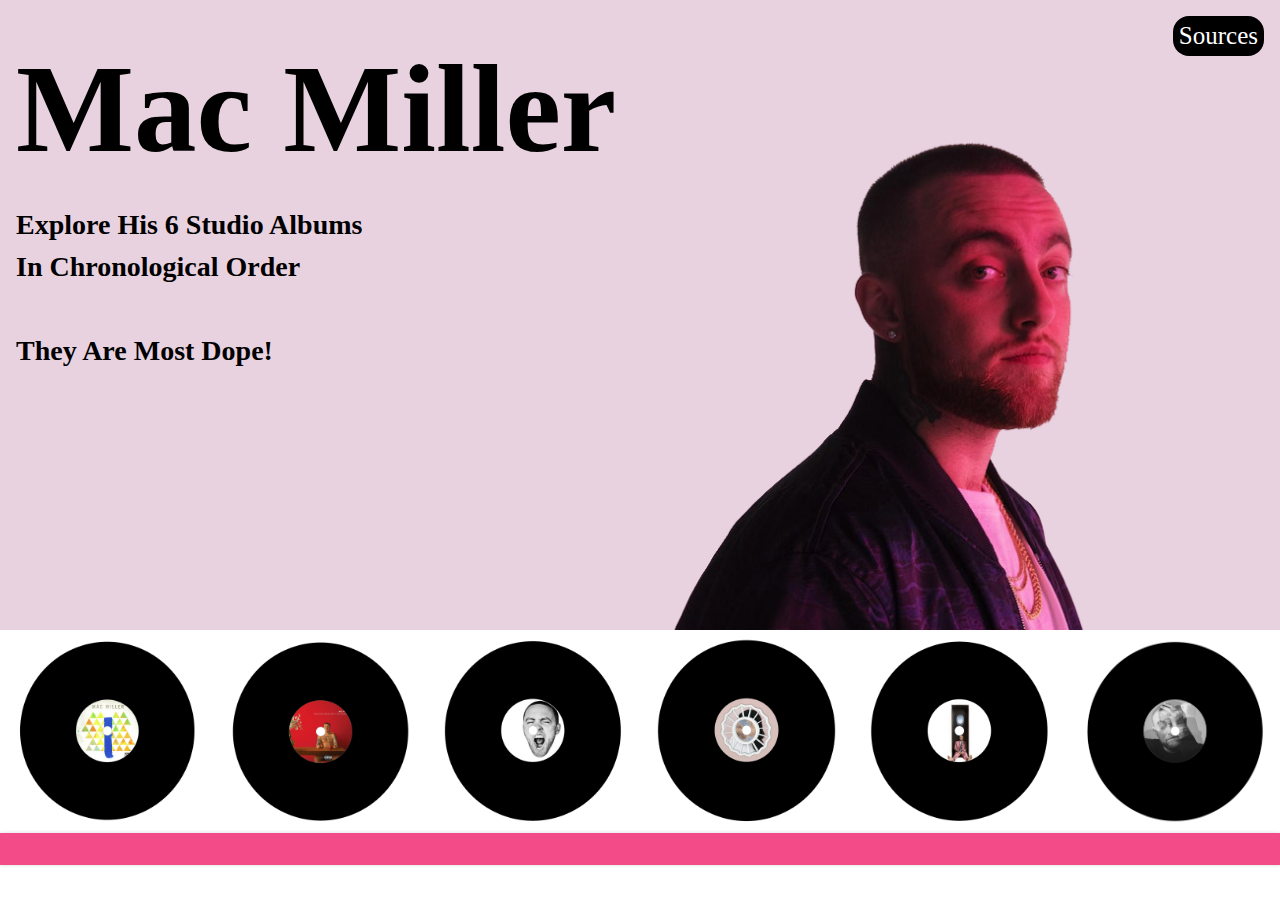
<file: index.html>
<!DOCTYPE html>
<html lang="en">
  <head>
    <meta charset="UTF-8" />
    <meta http-equiv="X-UA-Compatible" content="IE=edge" />
    <meta name="viewport" content="width=device-width, initial-scale=1.0" />
    <link rel="stylesheet" href="./css/reset.css" />
    <link rel="stylesheet" href="./css/main.css" />
    <script src="./js/main.js" defer></script>
    <title>Document</title>
  </head>
  <body>
    <!-- Header Section -->
    <header class="Main-header">
      <div class="mac">
        <h1>Mac Miller</h1>
        <p>
          Explore His 6 Studio Albums <br />
          In Chronological Order<br />
          <br />
          <span class="mobile-hidden"> They Are Most Dope! </span>
        </p>
      </div>
    </header>

    <main class="grid">
      <button class="album album-1">
        <img
          src="photos/BlueSlidePark1.png"
          alt="Album 1"
          style="width: 100%"
        />
      </button>
      <button class="album album-2">
        <img src="photos/moviesalbum2.png" alt="Album 2" style="width: 100%" />
      </button>
      <button class="album album-3">
        <img src="photos/Goodam3.png" alt="Album 3" style="width: 100%" />
      </button>
      <button class="album album-4">
        <img
          src="photos/DivineFeminine4.png"
          alt="Album 4"
          style="width: 100%"
        />
      </button>
      <button class="album album-5">
        <img src="photos/Swimming5.png" alt="Album 5" style="width: 100%" />
      </button>
      <button class="album album-6">
        <img
          src="photos/Circleslastalbum.png"
          alt="Album 6"
          style="width: 100%"
        />
      </button>
    </main>
    <nav></nav>

    <!-- <button>
    Blue Slide Park
  </button> -->

    <!-- Record section in the body of the page-->

    <div class="record-section">
      <div class="record-row record-row-1">
        <div class="record-wrapper">
          <img
            id="photoOne"
            src="photos/Album1finalversion.png"
            alt="green record album 1"
          />
        </div>
        <div class="record-text">
          <h2>
            <p style="font-size: 40px">
              Blue Slide Park <br />
              (2011)
              <br />
            </p>
            <p>
              FUN FACT: Mac Miller signed onto Rostrum Records and released two
              of his mixtapes: K.I.D.S and Best Day Ever. Blue Slide Park was
              his official debute studio album.
            </p>
          </h2>

          <button class="album-accordian album-accordian-1">
            List Of Songs
          </button>
          <br />
          <br />
          <div class="songlist-panel songlist-panel-1">
            <p>
              1. English Lane <br />
              2. Blue Slide Park <br />
              3. Party On Fifth Ave. <br />
              4. PA Nights <br />
              5. Frick Park Market <br />
              6. Smile Back <br />
              7. Under The Weather <br />
              8. Of The Soul <br />
              9. My Team <br />
              10. Up All Night <br />
              11. Loitering <br />
              12. Hole In My Pocket <br />
              13. Diamonds & Gold <br />
              14. Missed Calls <br />
              15. Man In The Hat <br />
              16. One Last Thing <br />
            </p>
          </div>
        </div>
      </div>

      <div class="record-row record-row-2">
        <div class="record-wrapper">
          <img
            src="photos/Album2finalversionpng.png"
            alt="red record album 2"
          />
        </div>
        <div class="record-text">
          <h2>
            <p style="font-size: 40px">
              Watching Movies With The Sound Off <br />
              (2013)
              <br />
            </p>
            <p>
              FUN FACT: Mac Miller is known for his extensive list of
              collaborations with other artists. This album features artists
              such as Earl Sweatshirt on the song "I'm Not Real".
            </p>
          </h2>
          <button class="album-accordian album-accordian-2">
            List Of Songs
          </button>
          <br />
          <br />
          <div class="songlist-panel songlist-panel-2">
            <p>
              1.The Star Room
              <br />
              2. Avian
              <br />
              3. I’m Not Real
              <br />
              4. S.D.S.
              <br />
              5. Bird Call
              <br />
              6. Matches
              <br />
              7. I Am Who Am
              <br />
              8. Objects in the Mirror
              <br />
              9. Red Hot Music
              <br />
              10. Gees
              <br />
              11. Watching Movies
              <br />
              12. Suplexes Inside of Complexes and Duplexes
              <br />
              13. REMember
              <br />
              14. Someone Like You
              <br />
              15. Aquarium
              <br />
              16. Youforia
            </p>
          </div>
        </div>
      </div>

      <div class="record-row record-row-3">
        <div class="record-wrapper">
          <img src="photos/Album3finalversion.png" alt="grey record album 3" />
        </div>
        <div class="record-text">
          <h2>
            <p style="font-size: 40px">
              GO:OD AM <br />
              (2015)
              <br />
            </p>
            <p>
              FUN FACT: Mac Miller left Rostrum Records and signed onto Warner
              Bros. Records. This album was the first of four with Warner Bros.
              Records.
            </p>
          </h2>
          <button class="album-accordian album-accordian-3">
            List Of Songs
          </button>
          <br />
          <br />
          <div class="songlist-panel songlist-panel-3">
            <p>
              1. Doors <br />
              2. Brand Name
              <br />
              3. Rush Hour
              <br />
              4. Two Matches
              <br />
              5. 100 Grandkids
              <br />
              6. Time Flies
              <br />
              7. Weekend
              <br />
              8. Clubhouse
              <br />
              9. In The Bag
              <br />
              10. Break The Law
              <br />
              11. Perfect Circle / God Speed
              <br />
              12. When in Rome
              <br />
              13. ROS
              <br />
              14. Cut the Check
              <br />
              15. Ascension
              <br />
              16. Jump
              <br />
              20. The Festival
            </p>
          </div>
        </div>
      </div>

      <div class="record-row record-row-4">
        <div class="record-wrapper">
          <img src="photos/Album4finalversion.png" alt="pink record album 4" />
        </div>
        <div class="record-text">
          <h2>
            <p style="font-size: 40px">
              The Divine Feminine <br />
              (2016)
              <br />
            </p>
            <p>
              FUN FACT: This album is notoriously about Mac Miller's girlfriend
              at the time, Ariana Grande. Ariana features on the 9th track, "My
              Favorite Part".
            </p>
          </h2>

          <button class="album-accordian album-accordian-4">
            List Of Songs
          </button>
          <br />
          <br />
          <div class="songlist-panel songlist-panel-4">
            <p>
              1. Congratulations <br />
              2. Dang! <br />
              3. Stay <br />
              4. Skin <br />
              5. Cinderella <br />
              6. Planet God Damn <br />
              7. Soulmate <br />
              8. We My Favorite Part <br />
              9. God Is Fair, Sexy Nasty <br />
            </p>
          </div>
        </div>
      </div>

      <div class="record-row record-row-5">
        <div class="record-wrapper">
          <img src="photos/Album5finalversion.png" alt="pink record album 5" />
        </div>
        <div class="record-text">
          <h2>
            <p style="font-size: 40px">
              Swimming <br />
              (2018)
              <br />
            </p>
            <p>
              FUN FACT: This album is the last studio album that Mac Miller
              released before his death in 2018.
            </p>
          </h2>
          <button class="album-accordian album-accordian-5">
            List Of Songs
          </button>
          <br />
          <br />
          <div class="songlist-panel songlist-panel-5">
            <p>
              1. Come Back to Earth <br />
              2. Hurt Feelings <br />
              3. What’s the Use <br />
              4. Perfecto <br />
              5. Self Care <br />
              6. Wings <br />
              7. Ladders <br />
              8. Small Worlds <br />
              9. Conversation <br />
              10. Dunno Jet Fuel <br />
              11. 2009 <br />
              12. So It Goes <br />
            </p>
          </div>
        </div>
      </div>

      <div class="record-row record-row-6">
        <div class="record-wrapper">
          <img src="photos/Album6finalversion.png" alt="grey record album 6" />
        </div>
        <div class="record-text">
          <h2>
            <p style="font-size: 40px">
              Circles <br />
              (2020)
              <br />
            </p>
            <p>
              FUN FACT: Circles was released posthumously after Mac's death.
              Circles follows Swimming and was part of the 2 album concept,
              "Swimming In Circles," that Mac had plans to finish.
            </p>
          </h2>
          <button class="album-accordian album-accordian-6">
            List Of Songs
          </button>
          <br />
          <br />
          <div class="songlist-panel songlist-panel-6">
            <p>
              1. Circles <br />
              2. Complicated <br />
              3. Blue World <br />
              4. Good News <br />
              5. I Can See <br />
              6. Everybody <br />
              7. Woods <br />
              8. Hang Me Downs <br />
              9. That’s On Me <br />
              10. Hands <br />
              11. Surf <br />
              12. One A Day <br />
            </p>
          </div>
        </div>
      </div>
    </div>

    <!-- Start of Modal -->
    <!-- <aside>
  <div>
    <h1> First Studio Album: 16 Tracks</h1>
<p>
English Lane
<br/>
Blue Slide Park
<br/>
Party On Fifth Ave.
<br/>
PA Nights
<br/>
Frick Park Market
<br/>
Smile back
<br/>
Under The Weather

</p>  </div>
</aside> -->

    <div class="floating-button-container">
      <button class="floating-button">Sources</button>
    </div>

    <div class="modal-container">
      <div class="modal-background"></div>
      <div class="sources-modal">
        <p>
          MALCOLM JAMES MCCORMICK
          <br />
          (1992-2018)
        </p>
        <p>
          header photo by Christian Weber https://www.christianweber.net
          <br />
          https://www.macmillerswebsite.com
          <br />
          https://en.wikipedia.org/wiki/Mac_Miller
          <br />
          https://returnofrock.com/mac-miller-albums-ranked/?utm_source=rss&utm_medium=rss&utm_campaign=mac-miller-albums-ranked
        </p>
        <button class="close-button">Close</button>
      </div>
    </div>
  </body>
</html>
</file>
<file: css/main.css>
/* Decent Defaults */

img,
video {
  width: 100%;
  height: auto;
}

/* Header section */

@keyframes headerFadeIn {
  from {
    opacity: 0;
  }
  to {
    opacity: 100%;
  }
}

.Main-header {
  background-color: #e8d2df;
  background-image: url("../photos/MacMillerHeader-2.png");
  background-size: contain;
  background-repeat: no-repeat;
  background-position: right bottom;
  animation-name: headerFadeIn;
  animation-duration: 8s;
  min-height: 70vh;
}

.Home page {
  position: relative;
  text-align: center;
  color: white;
}

.mac {
  padding: 1rem;
  display: block;
  resize: none;
  text-align: left;
  /* top: 10%;
  left: 20%; */
  /* transform: translate (-50, -50%); */
  color: black;
  font-size: 28px;
  font-weight: bolder;
  font-family: "Sinhala MN";
}

/* Spinning Record Section */

@keyframes headerFadeIn {
  from {
    opacity: 0;
  }
  to {
    opacity: 100%;
  }
}

/* .grid section {
  padding: 0.2rem;
  max-width: 600px;
} */

nav {
  display: flex;
  justify-content: space-between;
  box-shadow: 0 0 0.25rem 0 rgba(0, 0, 0, 0.16);
  padding: 1rem;
  background-color: #f24b88;
  max-width: 100%;
}

/* Start of record section */

/* End of record section */

/* #myBtn {
  display: none;
  position: fixed;
  bottom: 35px;
  left: 50px;
  z-index: 99; /* Make sure it does not overlap */
/* border: none;
  background-color: black;
  color: white;
  font-weight: bold;
  padding: 15px;
  font-size: 35px;
/* } */
/* #myBtn:hover { */

aside {
  display: none;
  background: #403efb;
  inset: 0;
  max-width: 40%;
  margin-left: 45rem;
}

aside > div {
  background: white;
  max-width: 50%;
  margin: 1.5rem;
  padding: 1rem 1rem;
  border-radius: 0;
  font-family: "Sinhala MN";
}

aside.active {
  display: flex;
  align-items: center;
  justify-content: center;
}

.record-text {
  color: black;
  width: 50vh;
  margin-left: 50%;
  font-size: 20px;
  font-family: "Sinhala MN";
  padding: 2rem;
}

.record-row {
  height: 100%;
  display: none;
}

.record-row.visible,
.songlist-panel.visible {
  display: block;
}

.record-wrapper img {
  position: absolute;
  width: 50%;
}

.album:hover {
  border: 7px #d49ca1;
}

.album {
  cursor: pointer;
  min-width: 25px;
}

.record-wrapper {
  position: relative;
}

@keyframes recordSlidingIn {
  from {
    left: -100%;
  }
  to {
    left: 0%;
  }
}

.visible .record-wrapper {
  animation-name: recordSlidingIn;
  animation-duration: 1s;
}

button {
  border: none;
  box-shadow: none;
  background-color: transparent;
}

.songlist-panel {
  display: none;
  background-color: black;
  color: white;
  overflow: hidden;
  max-width: 400px;
  text-align: center;
  text-align: center;
}

.album-accordian {
  font-size: larger;
  text-align: center;
  cursor: pointer;
  color: white;
  background-color: black;
  border-radius: 50px;
  max-width: 50%;
  font-weight: bold;
}

.album-accordion:hover {
  background-color: #d49ca1;
}

.album-accordian:active {
  background-color: #d49ca1;
}

/* Desktop or larger screens */

@media only screen and (min-width: 600px) {
  .grid {
    display: grid;
    grid-template-columns: 1fr 1fr 1fr 1fr 1fr 1fr;
    min-width: 500px;
  }

  h1 {
    font-size: 125px;
  }
}

/* Mobile or small screens */

@media only screen and (max-width: 599px) {
  .album {
    max-width: 180px;
    min-width: 180px;
  }

  .grid {
    display: flex;
    flex-direction: row;
    flex-wrap: nowrap;
    flex-basis: 180px;
    overflow-x: scroll;
    overflow-y: none;
  }

  .record-wrapper {
    display: none;
  }

  .record-text {
    width: 100%;
    margin: 0;
  }

  h1 {
    font-size: 80px;
    line-height: 1;
  }

  .Main-header {
    background-image: url("../photos/MacMillerHeader-2.png");
    background-size: 75%;
    background-position: bottom right;
    /* background-repeat: no-repeat;
    background-position: right bottom;
    animation-name: headerFadeIn;
    animation-duration: 8s;
    min-height: 70vh; */
  }

  .mobile-hidden {
    display: none;
  }
}

.floating-button {
  position: fixed;
  right: 1rem;
  top: 1rem;
  font-size: 25px;
  color: white;
  border-radius: 1rem;
  background-color: black;
  cursor: pointer;
}

.modal-background {
  position: fixed;
  top: 0;
  left: 0;
  width: 100vw;
  height: 100vh;
  background-color: pink;
  opacity: 50%;
}

.modal-container {
  display: none;
}

.modal-container.visible {
  display: block;
}

.close-button {
  color: pink;
  cursor: pointer;
  font-size: large;
  color: black;
  border-radius: 1rem;
  background-color: pink;
  font-weight: bold;
}

h2 {
  max-width: 600px;
  font-size: 25px;
}

.sources-modal {
  position: fixed;
  right: 50vw;
  bottom: 50vh;
  transform: translate(50%, 50%);
  background-color: black;
  padding: 1.5rem;
  color: white;
  border-radius: 5px;
  -webkit-box-shadow: 25px -24px 12px 12px rgba(0, 0, 0, 0.92);
  box-shadow: 25px -24px 12px 12px rgba(0, 0, 0, 0.92);
  min-width: 75%;
  min-height: 35%;
}
</file>
